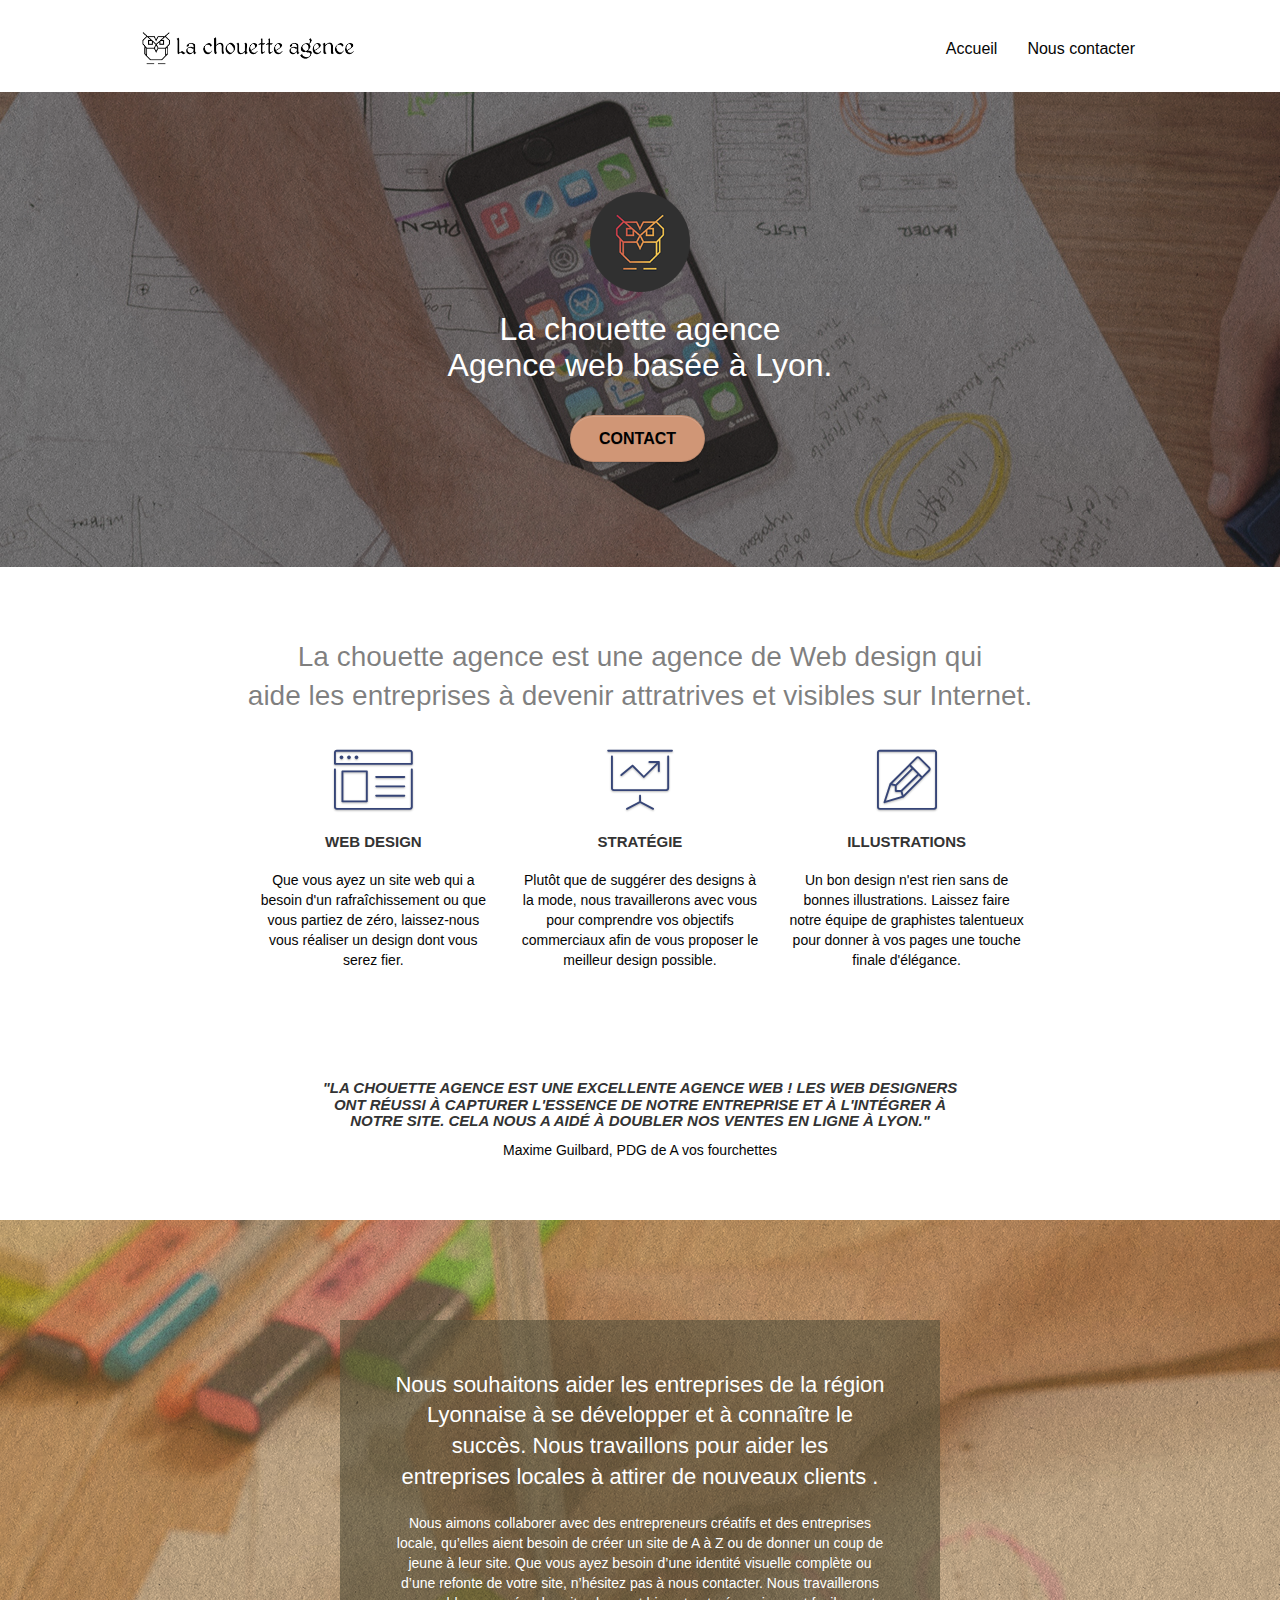
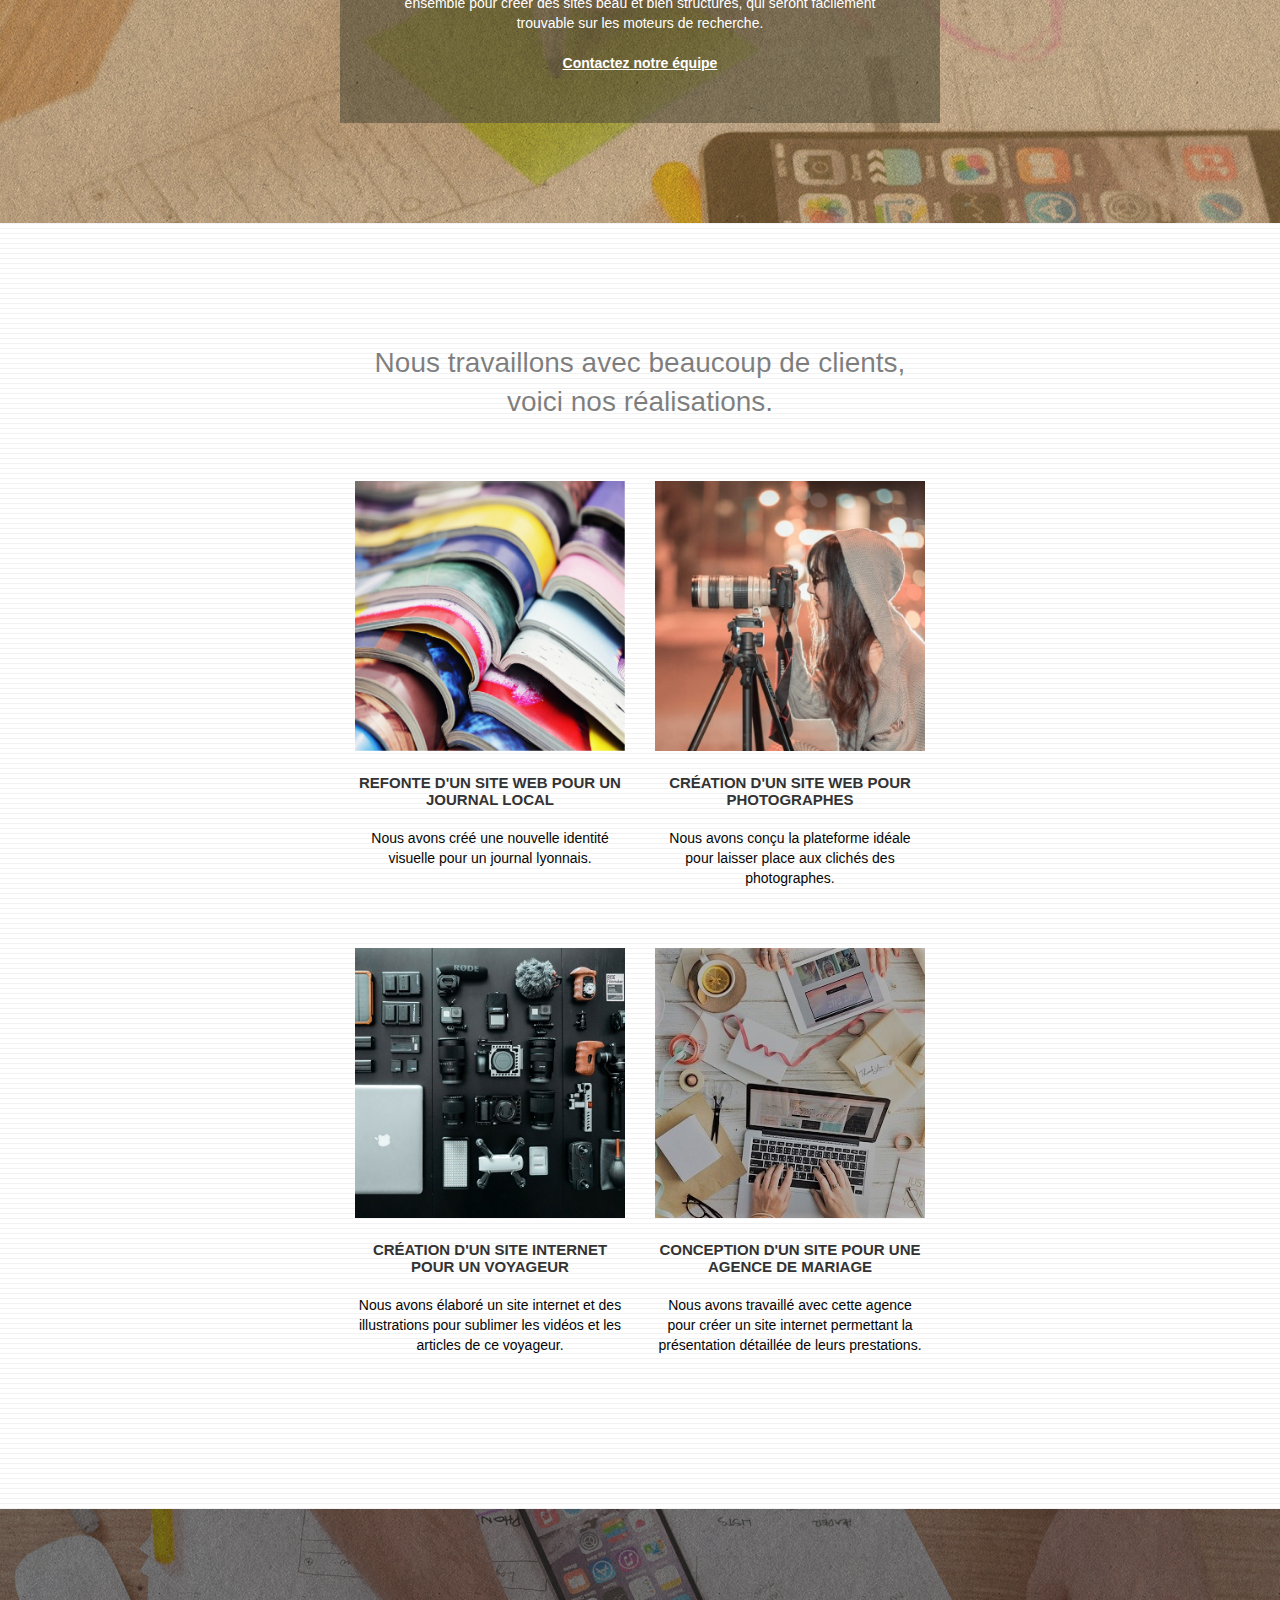
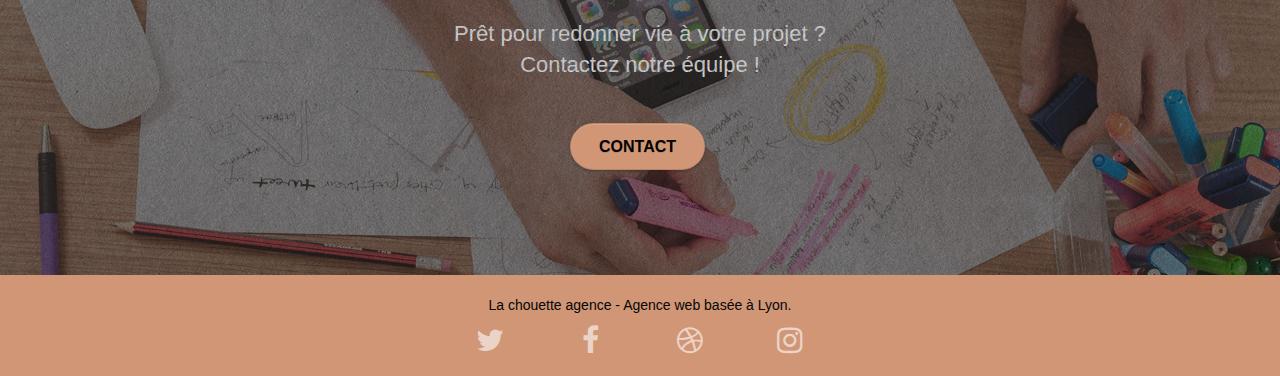
<file: index.html>
<!doctype html>
<html lang="fr">
<head>
    <meta charset="utf-8">
    <meta name="keywords" content="la chouette agence, agence web, site web, site internet, agence design paris, agence design lyon, webdesign, illustrations, conseils web.">
    <meta name="description" content="La chouette agence, est une agence de web design basée à Lyon. Spécialiste en stratégie web et créations de site web, contactez-nous pour vos projets.">
    <meta name="viewport" content="width=device-width, initial-scale=1.0, viewport-fit=cover">
    <link rel="shortcut icon" type="image/png" href="favicon.jpg">
    
	<link rel="stylesheet" type="text/css" href="./css/bootstrap.css">
	<link rel="stylesheet" type="text/css" href="style.css">
	<link rel="stylesheet" type="text/css" href="./css/font-awesome.css">
	<link rel="stylesheet" type="text/css" href="./css/et-line.css">
	
    
	<script src="./js/jquery-2.1.0.js"></script>
	<script src="./js/bootstrap.js"></script>
	<script src="./js/blocs.js"></script>
	<script src="./js/jquery.touchSwipe.js" defer></script>
	<script src="./js/gmaps.js"></script>

    <title>La chouette agence</title>

    
<!-- Analytics -->
 
<!-- Analytics END -->
    
</head>
<body>
<!-- Principal conteneur -->
<div class="page-container">
    
<!-- bloc-0 -->
<header class="bloc bgc-white l-bloc " id="bloc-0">
	<div class="container bloc-sm">

		<nav class="navbar row">
			<div class="navbar-header">
				<a class="navbar-brand" href="index.html">
					<img src="img/la-chouette-agence.png" alt="paris web design logo agence web meilleure agence" height="40" />
				</a>
				<button id="nav-toggle" type="button" class="ui-navbar-toggle navbar-toggle" data-toggle="collapse" data-target=".navbar-1" aria-label="bouton navigation">
					<span class="sr-only">Toggle navigation</span>
					<span class="icon-bar"></span>
					<span class="icon-bar"></span>
					<span class="icon-bar"></span>
				</button>
			</div>
			<div class="collapse navbar-collapse navbar-1 special-dropdown-nav">
				<ul class="site-navigation nav navbar-nav">
					<li>
						<a href="index.html" aria-label="onglet accueil">Accueil</a>
					</li>
					<li>
						<a href="page2.html" aria-label="onglet contact">Nous contacter</a>
					</li>
				</ul>
			</div>
		</nav>
	</div>
</header>
<!-- bloc-0 END -->

<!-- bloc-1-presentation -->
<section class="bloc bgc-dark-slate-blue bg-banniere d-bloc bg-t-edge bloc-bg-texture texture-paper b-parallax" id="bloc-1-hero">
	<div class="container bloc-lg">
		<div class="row tight-width-whitespace">
			<div class="col-sm-12">
				<img src="img/logo.png" class="center-block image-resize-mode" width="100" alt="La chouette agence, agence web paris, création logo paris" />
				<h1 class="text-center hero-bloc-text tc-white ">
					La chouette agence <br> Agence web basée à Lyon.
				</h1>
				<div class="text-center">
					<a href="page2.html" class="btn btn-lg btn-clean btn-rd cta-hero btn-atomic-tangerine" id="cta-hero" aria-label="bouton contact">Contact</a>
				</div>
			</div>
		</div>
	</div>
</section>
<!-- bloc-1-presentation END -->

<!-- bloc-2-services -->
<section class="bloc bgc-white l-bloc" id="bloc-2-services">
	<div class="container bloc-md">
		<div class="row">
			<div class="col-sm-12 text-center">
				<h2 class="title_services">La chouette agence est une agence de Web design qui <br> aide les entreprises à devenir attratrives et visibles sur Internet.</h2>
			</div>
		</div>
		<div class="row voffset-lg med-width-whitespace">
			<div class="col-sm-4">
				<div class="text-center">
					<span class="et-icon-browser sm-shadow icon-dark-slate-blue icons icon-lg"></span>
				</div>
				<h3 class="mg-md text-center">
					Web design
				</h3>
				<p class="text-center ">
					Que vous ayez un site web qui a besoin d'un rafraîchissement ou que vous partiez de zéro, laissez-nous vous réaliser un design dont vous serez fier.
				</p>
			</div>
			<div class="col-sm-4">
				<div class="text-center">
					<span class="et-icon-presentation sm-shadow icon-dark-slate-blue icons icon-lg"></span>
				</div>
				<h3 class="mg-md text-center">
					Stratégie
				</h3>
				<p class="text-center ">
					Plutôt que de suggérer des designs à la mode, nous travaillerons avec vous pour comprendre vos objectifs commerciaux afin de vous proposer le meilleur design possible.<br>
				</p>
			</div>
			<div class="col-sm-4">
				<div class="text-center">
					<span class="et-icon-edit sm-shadow icon-dark-slate-blue icons icon-lg"></span>
				</div>
				<h3 class="mg-md text-center">
					Illustrations
				</h3>
				<p class="text-center ">
					Un bon design n'est rien sans de bonnes illustrations. Laissez faire notre équipe de graphistes talentueux pour donner à vos pages une touche finale d'élégance.
				</p>
			</div>
		</div>
		<div class="row voffset-lg voffset">
			<div class="col-xs-12 col-md-8 col-md-offset-2 text-center">
				<h3 class="citation">"La chouette agence est une excellente agence web ! Les web designers ont réussi à capturer l'essence de notre entreprise et à l'intégrer à notre site. Cela nous a aidé à doubler nos ventes en ligne à Lyon."</h3>
				<p class="author">Maxime Guilbard, PDG de A vos fourchettes</p>
			</div>
		</div>
	</div>
</section>
<!-- bloc-2-services END -->

<!-- bloc-3-what-i-do -->
<section class="bloc tc-white bgc-atomic-tangerine bg-presentation d-bloc bloc-bg-texture texture-paper b-parallax" id="bloc-3-what-i-do">
	<div class="container bloc-lg">
		<div class="row tight-width-whitespace black-background">
			<div class="col-sm-12">
				<h2 class="mg-md text-center tc-white">
					Nous souhaitons aider les entreprises de la région Lyonnaise à se développer et à connaître le succès. Nous travaillons pour aider les entreprises locales à attirer de nouveaux clients .<br>
				</h2>
				<p class="text-center white">
					Nous aimons collaborer avec des entrepreneurs créatifs et des entreprises locale, qu’elles aient besoin de créer un site de A à Z ou de donner un coup de jeune à leur site. Que vous ayez besoin d’une identité visuelle complète ou d’une refonte de votre site, n’hésitez pas à nous contacter. Nous travaillerons ensemble pour créer des sites beau et bien structurés, qui seront facilement trouvable sur les moteurs de recherche. <br><br><a class="ltc-white bold-link" href="page2.html">Contactez notre équipe</a><br>
				</p>
			</div>
		</div>
	</div>
</section>
<!-- bloc-3-what-i-do END -->

<!-- bloc-4-portfolio -->
<section class="bloc bgc-white bg-lines-h2-bg bg-repeat l-bloc" id="bloc-4-portfolio">
	<div class="container bloc-lg">
		<div class="row">
			<div class="col-sm-12 text-center">
				<h2 class="title_portfolio">Nous travaillons avec beaucoup de clients, <br>voici nos réalisations.</h2>
			</div>
		</div>
		<div class="row tight-width-whitespace portfolio-row">
			<div class="col-sm-6">
				<a href="#" data-lightbox="img/1.jpg" data-gallery-id="gallery-1" data-caption="Refonte d'un site web pour un journal local" data-frame="snapshot-lb"><img src="img/1.jpg" alt="paris web design logo agence web meilleure agence et refonte site web journal" class="img-responsive portfolio-thumb" /></a>
				<h3 class="mg-md text-center">
					Refonte d'un site web pour un journal local
				</h3>
				<p class="text-center">
					Nous avons créé une nouvelle identité visuelle pour un journal lyonnais.
				</p>
			</div>
			<div class="col-sm-6">
				<a href="#" data-lightbox="img/2.jpg" data-gallery-id="gallery-1" data-caption="Création d'un site web pour photographes" data-frame="snapshot-lb">
					<img src="img/2.jpg" class="img-responsive portfolio-thumb" alt="paris web design logo agence web meilleure agence, Création d'un site web pour photographes" />
				</a>
				<h3 class="mg-md text-center">
					Création d'un site web pour photographes
				</h3>
				<p class="text-center">
					Nous avons conçu la plateforme idéale pour laisser place aux clichés des photographes.
				</p>
			</div>
		</div>
		<div class="row tight-width-whitespace portfolio-row">
			<div class="col-sm-6">
				<a href="#" data-lightbox="img/3.jpg" data-gallery-id="gallery-1" data-caption="Création d'un site internet pour un voyageur" data-frame="snapshot-lb"><img src="img/3.jpg" class="img-responsive portfolio-thumb" alt="paris web design logo agence web meilleure agence, Création d'un site web pour voyageur"/></a>
				<h3 class="mg-md text-center">
					Création d'un site internet pour un voyageur
				</h3>
				<p class="text-center">
					Nous avons élaboré un site internet et des illustrations pour sublimer les vidéos et les articles de ce voyageur.
				</p>
			</div>
			<div class="col-sm-6">
				<a href="#" data-lightbox="img/4.jpg" data-gallery-id="gallery-1" data-caption="Conception d'un site pour une agence de mariage" data-frame="snapshot-lb"><img src="img/4.jpg" class="img-responsive portfolio-thumb" alt="paris web design logo agence web meilleure agence, Création d'un site web pour agence de mariage" /></a>
				<h3 class="mg-md text-center">
					Conception d'un site pour une agence de mariage
				</h3>
				<p class="text-center">
					Nous avons travaillé avec cette agence pour créer un site internet permettant la présentation détaillée de leurs prestations.
				</p>
			</div>
		</div>
	</div>
</section>
<!-- bloc-4-portfolio END -->

<!-- bloc-5-cta -->
<section class="bloc bgc-dark-slate-blue bg-banniere d-bloc bloc-bg-texture texture-paper" id="bloc-5-cta">
	<div class="container bloc-lg">
		<div class="row">
			<h2 class="mg-md text-center tc-white text-banner">
				Prêt pour redonner vie à votre projet ?<br>Contactez notre équipe !
			</h2>
			<div class="col-sm-12 text-center">
				<a href="page2.html" class="btn btn-atomic-tangerine btn-clean btn-rd btn-lg cta-hero" aria-label="bouton contact">Contact</a>
			</div>
		</div>
	</div>
</section>
<!-- bloc-5-cta END -->

<!-- Footer - bloc-8 -->
<footer class="bloc bgc-atomic-tangerine d-bloc" id="bloc-8">
	<div class="container bloc-sm">
		<div class="row">
			<div class="col-sm-12">
				<p class="text-center black-footer">
					La chouette agence - Agence web basée à Lyon.<br>
				</p>
				<div class="row row-no-gutters social">
					<div class="col-sm-3">
						<div class="text-center">
							<a class="social" href="index.html" aria-label="twitter"><span class="fa fa-twitter icon-md"></span>
							</a>
						</div>
					</div>
					<div class="col-sm-3">
						<div class="text-center">
							<a class="social" href="index.html" aria-label="facebook"><span class="fa fa-facebook icon-md"></span></a>
						</div>
					</div>
					<div class="col-sm-3">
						<div class="text-center">
							<a class="social" href="index.html" aria-label="dribble"><span class="fa fa-dribbble icon-md"></span></a>
						</div>
					</div>
					<div class="col-sm-3">
						<div class="text-center">
							<a class="social" href="index.html" aria-label="instagram"><span class="fa fa-instagram icon-md"></span></a>
						</div>
					</div>
				</div>
			</div>
		</div>
	</div>
</footer>
<!-- Footer - bloc-8 END -->


</div>
<!-- Principal conteneur END -->
    

</body>
</html>
</file>
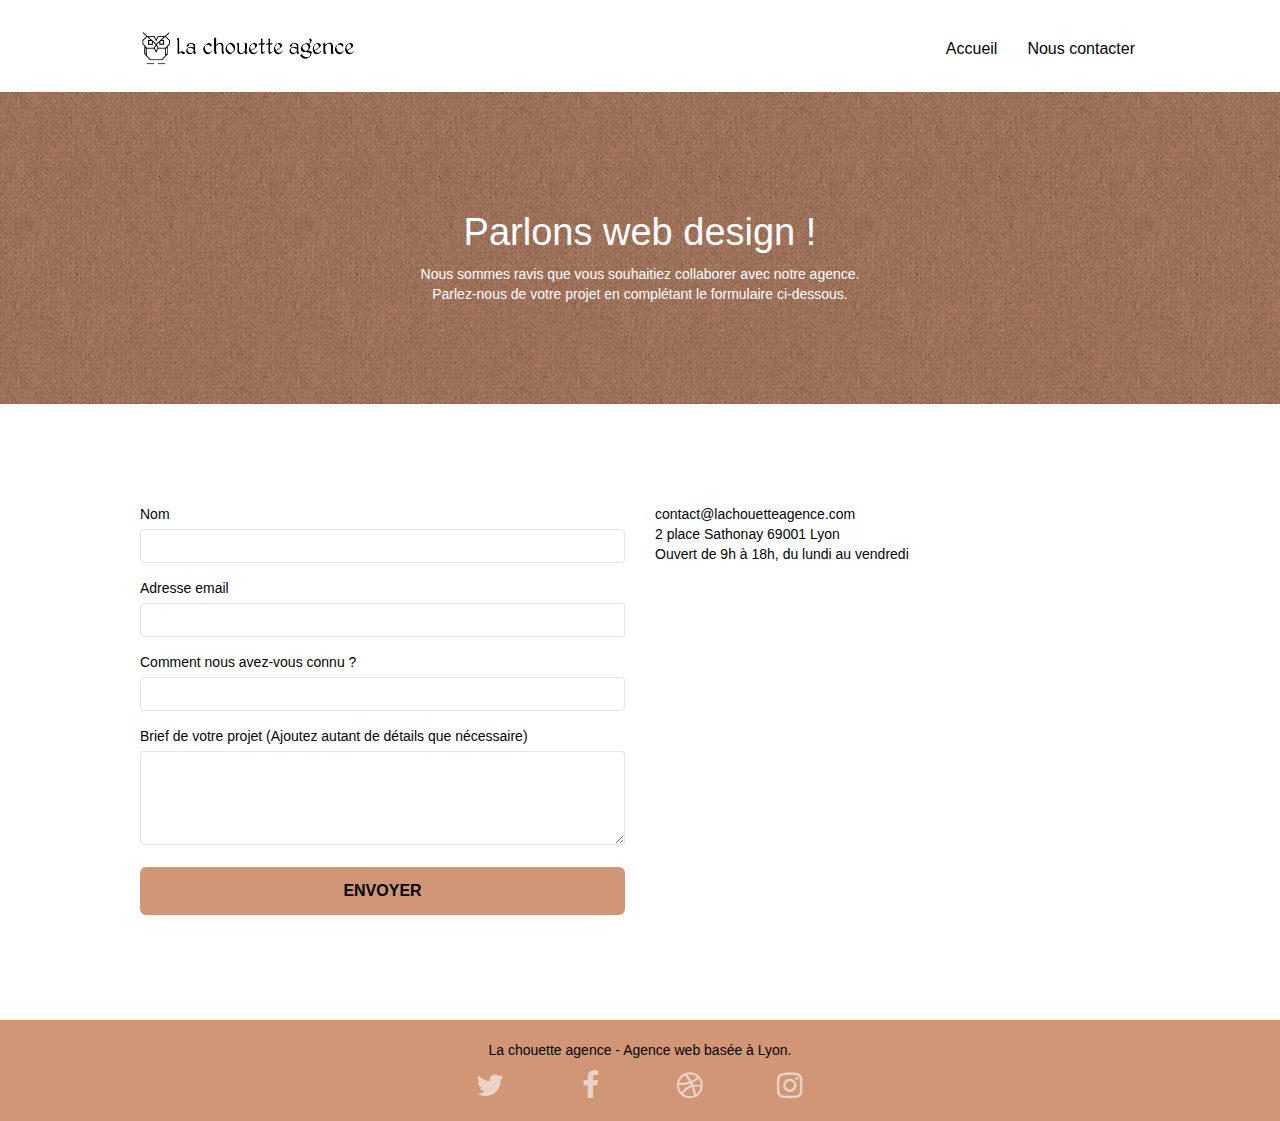
<file: page2.html>
<!doctype html>
<html lang="fr">
<head>
    <meta charset="utf-8">
    <meta name="keywords" content="la chouette agence, agence web, site web, site internet, agence design paris, agence design lyon, webdesign, illustrations, conseils web.">
    <meta name="description" content="La chouette agence, est une agence de web design basée à Lyon. Spécialiste en stratégie web et créations de site web, contactez-nous pour vos projets.">
    <meta name="viewport" content="width=device-width, initial-scale=1.0, viewport-fit=cover">
    <link rel="shortcut icon" type="image/png" href="favicon.jpg">
    
	<link rel="stylesheet" type="text/css" href="./css/bootstrap.css">
	<link rel="stylesheet" type="text/css" href="style.css">
	<link rel="stylesheet" type="text/css" href="./css/font-awesome.css">
	<link rel="stylesheet" type="text/css" href="./css/et-line.css">
	
    
	<script src="./js/jquery-2.1.0.js"></script>
	<script src="./js/bootstrap.js"></script>
	<script src="./js/blocs.js"></script>
	<script src="./js/jquery.touchSwipe.js" defer></script>
	<script src="./js/gmaps.js"></script>

    <title>Nous contacter</title>

    
<!-- Analytics -->
 
<!-- Analytics END -->
    
</head>
<body>
<!-- Principal conteneur -->
<div class="page-container">
    
<!-- bloc-0 -->
<header class="bloc bgc-white l-bloc " id="bloc-0">
	<div class="container bloc-sm">

		<nav class="navbar row">
			<div class="navbar-header">
				<a class="navbar-brand" href="index.html">
					<img src="img/la-chouette-agence.png" alt="paris web design logo agence web meilleure agence" height="40" />
				</a>
				<button id="nav-toggle" type="button" class="ui-navbar-toggle navbar-toggle" data-toggle="collapse" data-target=".navbar-1">
					<span class="sr-only">Toggle navigation</span>
					<span class="icon-bar"></span>
					<span class="icon-bar"></span>
					<span class="icon-bar"></span>
				</button>
			</div>
			<div class="collapse navbar-collapse navbar-1 special-dropdown-nav">
				<ul class="site-navigation nav navbar-nav">
					<li>
						<a href="index.html" aria-label="onglet accueil">Accueil</a>
					</li>
					<li>
						<a href="page2.html" aria-label="onglet contact">Nous contacter</a>
					</li>
				</ul>
			</div>
		</nav>
	</div>
</header>
<!-- bloc-0 END -->

<!-- bloc-6 -->
<section class="bloc bg-dots-bg bg-repeat bgc-atomic-tangerine d-bloc bloc-bg-texture texture-paper" id="bloc-6">
	<div class="container bloc-lg">
		<div class="row">
			<div class="col-sm-12">
				<h1 class="text-center hero-bloc-text tc-white">
					Parlons web design !
				</h1>
				<p class="text-center mg-lg tc-white tight-width-whitespace">
					Nous sommes ravis que vous souhaitiez collaborer avec notre agence.<br>
					Parlez-nous de votre projet en complétant le formulaire ci-dessous.
				</p>
			</div>
		</div>
	</div>
</section>
<!-- bloc-6 END -->

<!-- bloc-7 -->
<section class="bloc bgc-white l-bloc" id="bloc-7">
	<div class="container bloc-lg">
		<div class="row">
			<div class="col-sm-6">
					<div class="form-group">
						<label for="name">
							Nom
						</label>
						<input id="name" class="form-control" required />
					</div>
					<div class="form-group">
						<label for="email">
							Adresse email
						</label>
						<input id="email" class="form-control" type="email" required />
					</div>
					<div class="form-group">
						<label for="input_504">
							Comment nous avez-vous connu ?
						</label>
						<input class="form-control" type="email" required id="input_504" />
					</div>
					<div class="form-group">
						<label for="message">
							Brief de votre projet (Ajoutez autant de détails que nécessaire)<br>
						</label><textarea id="message" class="form-control" rows="4" cols="50" required></textarea>
					</div> 
					<button class="bloc-button btn btn-lg btn-block cta-hero btn-atomic-tangerine" type="submit" aria-label="bouton envoyer">
						Envoyer
					</button>
			</div>
			<div class="col-sm-6">
				<p>
					contact@lachouetteagence.com<br>2 place Sathonay 69001 Lyon<br>Ouvert de 9h à 18h, du lundi au vendredi<br>
				</p>
			</div>
		</div>
	</div>
</section>
<!-- bloc-7 END -->

<!-- ScrollToTop Button -->
<a class="bloc-button btn btn-d scrollToTop" onclick="scrollToTarget('1')"><span class="fa fa-chevron-up"></span>
</a>
<!-- ScrollToTop Button END-->


<!-- Footer - bloc-8 -->
<footer class="bloc bgc-atomic-tangerine d-bloc" id="bloc-8">
	<div class="container bloc-sm">
		<div class="row">
			<div class="col-sm-12">
				<p class="text-center black-footer">
					La chouette agence - Agence web basée à Lyon.<br>
				</p>
				<div class="row row-no-gutters social">
					<div class="col-sm-3">
						<div class="text-center">
							<a class="social" href="index.html" aria-label="twitter"><span class="fa fa-twitter icon-md"></span>
							</a>
						</div>
					</div>
					<div class="col-sm-3">
						<div class="text-center">
							<a class="social" href="index.html" aria-label="facebook"><span class="fa fa-facebook icon-md"></span></a>
						</div>
					</div>
					<div class="col-sm-3">
						<div class="text-center">
							<a class="social" href="index.html" aria-label="dribble"><span class="fa fa-dribbble icon-md"></span></a>
						</div>
					</div>
					<div class="col-sm-3">
						<div class="text-center">
							<a class="social" href="index.html" aria-label="instagram"><span class="fa fa-instagram icon-md"></span></a>
						</div>
					</div>
				</div>
			</div>
		</div>
	</div>
</footer>
<!-- Footer - bloc-8 END -->

</div>
<!-- Principal conteneur END -->
    

</body>
</html>
</file>
<file: style.css>
body {
    margin: 0;
    padding: 0;
    background: #FFF;
    overflow-x: hidden;
    -webkit-font-smoothing: antialiased;
    -moz-osx-font-smoothing: grayscale;
}

a,
button {
    transition: all .3s ease-in-out;
    outline: none!important;
}


a:hover {
    text-decoration: none;
    cursor: pointer;
}

#page-loading-blocs-notifaction {
    position: fixed;
    top: 0;
    bottom: 0;
    width: 100%;
    z-index: 100000;
    background: #FFFFFF url("img/pageload-spinner.gif") no-repeat center center;
}

.bloc {
    width: 100%;
    clear: both;
    background: 50% 50% no-repeat;
    padding: 0 50px;
    background-size: cover;
    position: relative;
}

.bloc .container {
    padding-left: 0;
    padding-right: 0;
}

.bloc-lg {
    padding: 100px 50px;
}

.bloc-md {
    padding: 50px;
}

.bloc-sm {
    padding: 20px 50px;
}

.bg-center,
.bg-l-edge,
.bg-r-edge,
.bg-t-edge,
.bg-b-edge,
.bg-tl-edge,
.bg-bl-edge,
.bg-tr-edge,
.bg-br-edge,
.bg-repeat {
    background-size: auto!important;
}

.bg-repeat {
    background: repeat;
}

.bg-t-edge {
    background: top no-repeat;
}

.bloc-bg-texture::before {
    content: "";
    background-size: 2px 2px;
    position: absolute;
    top: 0;
    bottom: 0;
    left: 0;
    right: 0;
}

.texture-paper::before {
    background: url("img/texture-paper.png");
    background-size: 280px 280px;
}

.b-parallax {
    background-attachment: fixed;
}

.d-bloc {
    color: rgba(255, 255, 255, .7);
}

.d-bloc button:hover {
    color: rgba(255, 255, 255, .9);
}

.d-bloc .icon-round,
.d-bloc .icon-square,
.d-bloc .icon-rounded,
.d-bloc .icon-semi-rounded-a,
.d-bloc .icon-semi-rounded-b {
    border-color: rgba(255, 255, 255, .9);
}

.d-bloc .divider-h span {
    border-color: rgba(255, 255, 255, .2);
}

.d-bloc .a-btn,
.d-bloc .navbar a,
.d-bloc .navbar-brand,
.d-bloc a .icon-sm,
.d-bloc a .icon-md,
.d-bloc a .icon-lg,
.d-bloc a .icon-xl,
.d-bloc h1 a,
.d-bloc h2 a,
.d-bloc h3 a,
.d-bloc h4 a,
.d-bloc h5 a,
.d-bloc h6 a,
.d-bloc p a {
    color: rgba(255, 255, 255, .6);
}

.d-bloc .a-btn:hover,
.d-bloc .navbar a:hover,
.d-bloc .navbar-brand:hover,
.d-bloc a:hover .icon-sm,
.d-bloc a:hover .icon-md,
.d-bloc a:hover .icon-lg,
.d-bloc a:hover .icon-xl,
.d-bloc h1 a:hover,
.d-bloc h2 a:hover,
.d-bloc h3 a:hover,
.d-bloc h4 a:hover,
.d-bloc h5 a:hover,
.d-bloc h6 a:hover,
.d-bloc p a:hover {
    color: rgba(255, 255, 255, 1);
}

.d-bloc .navbar-toggle .icon-bar {
    background: rgba(255, 255, 255, 1);
}

.d-bloc .btn-wire,
.d-bloc .btn-wire:hover {
    color: rgba(255, 255, 255, 1);
    border-color: rgba(255, 255, 255, 1);
}

.d-bloc .panel {
    color: rgba(0, 0, 0, .5);
}

.d-bloc .panel button:hover {
    color: rgba(0, 0, 0, .7);
}

.d-bloc .panel icon {
    border-color: rgba(0, 0, 0, .7);
}

.d-bloc .panel .divider-h span {
    border-color: rgba(0, 0, 0, .1);
}

.d-bloc .panel .a-btn {
    color: rgba(0, 0, 0, .6);
}

.d-bloc .panel .a-btn:hover {
    color: rgba(0, 0, 0, 1);
}

.d-bloc .panel .btn-wire,
.d-bloc .panel .btn-wire:hover {
    color: rgba(0, 0, 0, .7);
    border-color: rgba(0, 0, 0, .3);
}

.d-bloc .panel,
.l-bloc {
    color: rgba(0, 0, 0, .5);
}

.d-bloc .panel button:hover,
.l-bloc button:hover {
    color: rgba(0, 0, 0, .7);
}

.l-bloc .icon-round,
.l-bloc .icon-square,
.l-bloc .icon-rounded,
.l-bloc .icon-semi-rounded-a,
.l-bloc .icon-semi-rounded-b {
    border-color: rgba(0, 0, 0, .7);
}

.d-bloc .panel .divider-h span,
.l-bloc .divider-h span {
    border-color: rgba(0, 0, 0, .1);
}

.d-bloc .panel .a-btn,
.l-bloc .a-btn,
.l-bloc .navbar a,
.l-bloc .navbar-brand,
.l-bloc a .icon-sm,
.l-bloc a .icon-md,
.l-bloc a .icon-lg,
.l-bloc a .icon-xl,
.l-bloc h1 a,
.l-bloc h2 a,
.l-bloc h3 a,
.l-bloc h4 a,
.l-bloc h5 a,
.l-bloc h6 a,
.l-bloc p a {
    color: rgba(0, 0, 0, .6);
}

.d-bloc .panel .a-btn:hover,
.l-bloc .a-btn:hover,
.l-bloc .navbar a:hover,
.l-bloc .navbar-brand:hover,
.l-bloc a:hover .icon-sm,
.l-bloc a:hover .icon-md,
.l-bloc a:hover .icon-lg,
.l-bloc a:hover .icon-xl,
.l-bloc h1 a:hover,
.l-bloc h2 a:hover,
.l-bloc h3 a:hover,
.l-bloc h4 a:hover,
.l-bloc h5 a:hover,
.l-bloc h6 a:hover,
.l-bloc p a:hover {
    color: rgba(0, 0, 0, 1);
}

.l-bloc .navbar-toggle .icon-bar {
    color: rgba(0, 0, 0, .6);
}

.d-bloc .panel .btn-wire,
.d-bloc .panel .btn-wire:hover,
.l-bloc .btn-wire,
.l-bloc .btn-wire:hover {
    color: rgba(0, 0, 0, .7);
    border-color: rgba(0, 0, 0, .3);
}

.voffset {
    margin-top: 30px;
}

.voffset-lg {
    margin-top: 80px;
}

.row-no-gutters {
    margin-right: 0;
    margin-left: 0;
}

.row.row-no-gutters > [class^="col-"],
.row.row-no-gutters > [class*=" col-"] {
    padding-right: 0;
    padding-left: 0;
}

#bloc-1-hero h1 {
    font-size: 32px;
}

.navbar {
    margin-bottom: 0;
    z-index: 1;
}

.navbar-brand {
    height: auto;
    padding: 3px 15px;
    font-size: 25px;
    font-weight: normal;
    font-weight: 600;
    line-height: 44px;
}

.navbar-brand img {
    max-height: 200px;
    margin: 0 5px 0 0;
    display: inline;
}

.navbar-brand img[src$=svg] {
    min-width: 100px;
}

.nav-center .navbar-brand img {
    margin: 0;
}

.navbar .nav {
    padding-top: 2px;
    margin-right: -16px;
    float: right;
    z-index: 1;
}

.nav > li {
    float: left;
    margin-top: 4px;
    font-size: 16px;
}

.navbar-nav .open .dropdown-menu > li > a {
    text-align: inherit;
}

.nav > li a:hover{
    background: transparent;
}

.navbar-toggle {
    margin: 10px 10px 0 0;
    border: 0px;
}

.navbar-toggle:hover {
    background: transparent!important;
}

.navbar-toggle .icon-bar {
    background-color: rgba(0, 0, 0, .5);
    width: 26px;
}

.nav-invert .navbar .nav {
    float: left;
}

.nav-invert .navbar-header,
.nav-invert .navbar-brand {
    float: right;
    position: relative;
    z-index: 2;
}

@media (min-width: 768px) {
    .site-navigation {
        position: absolute;
        top: 50%;
        right: 20px;
        transform: translate(0, -50%);
    }
    .nav > li .dropdown-menu a,
    .nav > li .dropdown-menu a:hover {
        color: #484848;
    }
    .nav-invert .site-navigation {
        left: 0;
        right: 0;
    }
    .nav-center {
        text-align: center;
    }
    .nav-center .navbar-header {
        width: 100%;
    }
    .nav-center .navbar-header,
    .nav-center .navbar-brand,
    .nav-center .nav > li {
        float: none;
        display: inline-block;
    }
    .nav-center .site-navigation {
        position: relative;
        width: 100%;
        right: 0;
        margin-right: 0px;
        margin-top: 20px;
    }
    .nav-center.mini-nav .navbar-toggle {
        float: none;
        margin: 10px auto 0;
    }
}

.nav > li > .dropdown a {
    background: none!important;
    display: block;
    padding: 14px 15px;
}

nav .caret {
    margin: 0 5px;
}

.dropdown-menu .dropdown-menu {
    top: -8px;
    left: 100%;
}

.dropdown-menu .dropmenu-flow-right {
    top: 100%;
    left: 0;
    margin-left: -1px;
    border-top-left-radius: 0;
    border-top-right-radius: 0;
}

.dropdown-menu .dropdown span {
    border: 4px solid black;
    border-top-color: transparent;
    border-right-color: transparent;
    border-bottom-color: transparent;
    margin: 6px -5px 0 0!important;
    float: right;
}

.mg-md {
    margin-top: 10px;
    margin-bottom: 20px;
}

.mg-lg {
    margin-top: 10px;
    margin-bottom: 40px;
}

.btn {
    margin: 0 5px 5px 0;
}

.btn.pull-right {
    margin: 0 0 5px 5px;
}

.btn-d,
.btn-d:hover{
    color: #FFF;
    background: rgba(0, 0, 0, .3);
}

button {
    outline: none!important;
}

.btn-rd {
    border-radius: 40px;
}

.btn-clean {
    border: 1px solid rgba(0, 0, 0, .08);
    border-bottom-color: rgba(0, 0, 0, .1);
    text-shadow: 0 1px 0 rgba(0, 0, 1, .1);
    box-shadow: 0 1px 3px rgba(0, 0, 1, .25), inset 0 1px 0 0 rgba(255, 255, 255, .15);
}

.icon-md {
    font-size: 30px!important;
}

.icon-lg {
    font-size: 60px!important;
}

.sm-shadow {
    text-shadow: 0 1px 2px rgba(0, 0, 0, .3);
}

.panel-sq,
.panel-sq .panel-heading,
.panel-sq .panel-footer {
    border-radius: 0;
}

.panel-rd {
    border-radius: 30px;
}

.panel-rd .panel-heading {
    border-radius: 29px 29px 0 0;
}

.panel-rd .panel-footer {
    border-radius: 0 0 29px 29px;
}

.form-control {
    border-color: rgba(0, 0, 0, .1);
    box-shadow: none;
}

.scrollToTop {
    width: 40px;
    height: 40px;
    position: fixed;
    bottom: 20px;
    right: 20px;
    opacity: 0;
    z-index: 500;
    transition: all .3s ease-in-out;
}

.scrollToTop span {
    margin-top: 6px;
}

.showScrollTop {
    font-size: 14px;
    opacity: 1;
}

a[data-lightbox] {
    position: relative;
    display: block;
    text-align: center;
}

a[data-lightbox]:hover::before {
    content: "+";
    font-family: "HelveticaNeue-Light", "Helvetica Neue Light", "Helvetica Neue", Helvetica, Arial;
    font-size: 32px;
    width: 50px;
    height: 50px;
    margin-left: -25px;
    border-radius: 50%;
    background: rgba(0, 0, 0, .6);
    color: #FFF;
    font-weight: 100;
    z-index: 1;
    position: absolute;
    top: 50%;
    transform: translateY(-50%);
}

a[data-lightbox]:hover img {
    opacity: 0.6;
    animation-fill-mode: none;
}

#lightbox-modal {
    display: flex;
    align-items: center;
}

#lightbox-modal .modal-dialog {
    width: 90%;
    max-width: 900px;
    margin: 0 auto 0;
}

#lightbox-modal .modal-dialog img {
    max-height: 90vh;
    margin: 0 auto;
}

.lightbox-caption {
    padding: 20px;
    color: #FFF;
    background: rgba(0, 0, 0, .5);
    position: absolute;
    left: 15px;
    right: 15px;
    bottom: 5px;
}

.close-lightbox {
    color: #FFF;
    font-size: 30px;
    position: absolute;
    top: 20px;
    right: 20px;
    z-index: 20;
    background: rgba(0, 0, 0, .5);
    border: none;
    line-height: 30px;
    padding: 0 9px 5px;
    opacity: 0.3;
}

.close-lightbox:hover,
.next-lightbox:hover,
.prev-lightbox:hover {
    opacity: 1.0;
    color: #FFF;
}

.next-lightbox,
.prev-lightbox {
    font-size: 20px;
    color: rgba(255, 255, 255, .9);
    background: rgba(0, 0, 0, .5);
    transition: all .2s ease-in-out;
    position: absolute;
    top: 45%;
    z-index: 1;
    opacity: 0.4;
}

.next-lightbox {
    padding: 6px 8px 1px 13px;
    right: 25px;
}

.prev-lightbox {
    padding: 6px 13px 1px 10px;
    left: 25px;
}

.snapshot-lb .modal-body {
    padding-bottom: 45px;
}

.snapshot-lb .lightbox-caption {
    padding: 0;
    color: rgba(0, 0, 0, .5);
    background: none;
}

h1,
h3,
h4,
h5,
h6,
p,
label,
.btn,
a {
    font-family: "helvetica";
    font-weight: 400;
    color: #050505!important;
}

.title_services, .title_portfolio{
    font-size: 2em;
}
.citation{
    font-style: italic;
}

.container {
    max-width: 1000px;
}

.hero-bloc-text {
    font-size: 38px;
}

.hero-bloc-text-sub {
    font-size: 36px;
}

.statement-bloc-text {
    line-height: 26px;
    font-style: italic;
    font-size: 20px;
    text-align: center;
    font-weight: lighter;
    max-width: 520px;
    margin: auto auto auto auto;
}

p {
    font-size: 1em;
}

.tight-width-whitespace {
    max-width: 600px;
    margin: auto auto auto auto;
}

.h1 {
    font-size: 20px;
    font-family: "Open Sans";
}

.cta-hero {
    margin-top: 22px;
    color: #FFFFFF!important;
    text-transform: uppercase;
    padding: 12px 28px 12px 28px;
    font-size: 16px;
    font-weight: 700;
}

.social {
    max-width: 400px;
    margin: auto;
}

h2 {
    font-size: 22px;
    line-height: 1.4em;
}

h3 {
    font-size: 15px;
    text-transform: uppercase;
    font-weight: 700;
    color: #333333!important;
}

.med-width-whitespace {
    max-width: 800px;
    margin: auto auto auto auto;
    box-shadow: 0px 0px 0px #000000;
}

h1 {
    color: #333333!important;
}

h4 {
    color: #333333!important;
}

.icons {
    margin-bottom: 14px;
    margin-top: 24px;
}

.white {
    color: #ffffff!important;
}
.black-footer{
    color: #000000;
}

.portfolio-thumb {
    margin-bottom: 24px;
}

.portfolio-row {
    margin-bottom: 44px;
    margin-top: 50px;
}

.avatar {
    box-shadow: 0px 4px 9px rgba(0, 0, 0, 0.3);
}

.black-background {
    background-color: rgba(126, 115, 85, 0.7);
    padding: 40px 40px 40px 40px;
}

.bold-link {
    font-weight: 900;
    text-decoration: underline!important;
}

.bgc-white {
    background-color: #FFFFFF;
}

.bgc-dark-slate-blue {
    background-color: #364577;
}

.bgc-atomic-tangerine {
    background-color: #D09676;
}

.tc-white {
    color: #ffffff!important;
}

.btn-atomic-tangerine {
    background: #D09676;
    color: #000000!important;
}

.btn-atomic-tangerine:hover {
    background: #af6644!important;
    color: #ffffff!important;
}

.ltc-white {
    color: #ffffff!important;
}

.ltc-white:hover {
    color: #000000!important;
}

.ltc-atomic-tangerine {
    color: #D09676!important;
}

.ltc-atomic-tangerine:hover {
    color: #c27956!important;
}

.icon-dark-slate-blue {
    color: #364577!important;
    border-color: #364577!important;
}

.bg-dots-bg {
    background-image: url("img/dots-bg.png");
}

.bg-lines-h2-bg {
    background-image: url("img/lines-h2-bg.png");
}

.bg-banniere {
    background-image: url("img/la-chouette-agence-banniere.jpg");
}

.bg-presentation {
    background-image: url("img/image-de-presentation.jpg");
}

@media (max-width: 1024px) {
    .bloc {
        padding-left: 20px;
        padding-right: 20px;
    }
    .bloc.full-width-bloc,
    .bloc-tile-2.full-width-bloc .container,
    .bloc-tile-3.full-width-bloc .container,
    .bloc-tile-4.full-width-bloc .container {
        padding-left: 0;
        padding-right: 0;
    }
}

@media (max-width: 992px) and (min-width: 768px) {
    .navbar .nav {
        max-width: 80%
    }
    .nav-center.navbar .nav {
        max-width: 100%
    }
}

@media only screen and (min-width: 768px) and (max-width: 1024px) and (orientation: landscape) {
    .b-parallax {
        background-attachment: scroll;
    }
}

@media only screen and (min-width: 1024px) and (max-width: 1366px) {
    .b-parallax {
        background-attachment: scroll;
    }
}

@media (max-width: 991px) {
    .container {
        width: 100%;
    }
    .b-parallax {
        background-attachment: scroll;
    }
    .page-container,
    #hero-bloc {
        overflow-x: hidden;
        position: relative;
    }
    .bloc-group,
    .bloc-group .bloc {
        display: block;
        width: 100%;
    }
    .bloc-fill-screen .fill-bloc-top-edge,
    .bloc-fill-screen .fill-bloc-bottom-edge {
        padding: 0 20px;
    }
}

@media (max-width: 767px) {
    .page-container {
        overflow-x: hidden;
        position: relative;
    }
    h1,
    h2,
    h3,
    h4,
    h5,
    h6,
    p,
    #disqus_thread {
        padding-left: 10px!important;
        padding-right: 10px!important;
    }
    .b-parallax {
        background-attachment: scroll;
    }
    .navbar .nav {
        padding-top: 0;
        border-top: 1px solid rgba(0, 0, 0, .2);
        float: none!important;
    }
    .navbar.row {
        margin-left: 0;
        margin-right: 0;
    }
    .site-navigation {
        position: inherit;
        transform: none;
    }
    .nav > li {
        margin-top: 0;
        border-bottom: 1px solid rgba(0, 0, 0, .1);
        background: rgba(0, 0, 0, .05);
        text-align: left;
        padding-left: 15px;
        width: 100%;
    }
    .nav > li:hover {
        background: rgba(0, 0, 0, .08);
    }
    .dropdown .dropdown a .caret {
        float: none;
        margin: 5px 0 0 10px!important;
        border: 4px solid black;
        border-bottom-color: transparent;
        border-right-color: transparent;
        border-left-color: transparent;
    }
    #hero-bloc .navbar .nav {
        background: rgba(0, 0, 0, .8);
    }
    #hero-bloc .navbar .nav a {
        color: rgba(255, 255, 255, .6);
    }
    .hero {
        padding: 50px 0;
    }
    .hero-nav {
        left: -1px;
        right: -1px;
    }
    .navbar-collapse {
        padding: 0;
        overflow-x: hidden;
        box-shadow: none;
    }
    .navbar-brand img {
        max-height: 40px;
        width: auto;
    }
    .nav-invert .navbar-header {
        float: none;
        width: 100%;
    }
    .nav-invert .navbar-toggle {
        float: left;
        margin-left: 10px;
    }
    .bloc {
        padding-left: 0;
        padding-right: 0;
    }
    .bloc-xxl,
    .bloc-xl,
    .bloc-lg {
        padding: 40px 0;
    }
    .bloc-sm,
    .bloc-md {
        padding-left: 0;
        padding-right: 0;
    }
    .bloc-tile-2 .container,
    .bloc-tile-3 .container,
    .bloc-tile-4 .container,
    .bloc-fill-screen .fill-bloc-top-edge,
    .bloc-fill-screen .fill-bloc-bottom-edge {
        padding-left: 0;
        padding-right: 0;
    }
    .a-block {
        padding: 0 10px;
    }
    .btn-dwn {
        display: none;
    }
    .voffset {
        margin-top: 5px;
    }
    .voffset-md {
        margin-top: 20px;
    }
    .voffset-lg {
        margin-top: 30px;
    }
    form {
        padding: 5px;
    }
    .close-lightbox {
        display: inline-block;
    }
    .blocsapp-device-iphone5 {
        background-size: 216px 425px;
        padding-top: 60px;
        width: 216px;
        height: 425px;
    }
    .blocsapp-device-iphone5 img {
        width: 180px;
        height: 320px;
    }

    .portfolio-thumb {
    margin-bottom: 4px;
    }
    .col-sm-6{
        margin-bottom: 44px;
    }
    .text-banner{
        width: 98%;
        margin-right: auto;
        margin-left: auto;
        justify-content: center;
    }
}

@media (max-width: 400px) {
    .bloc {
        padding-left: 0;
        padding-right: 0;
    }
}

@media (max-width: 767px) {
    .bloc-mob-center-text {
        text-align: center;
    }
    #bloc-7{
        width: 90%;
        justify-content: center;
        margin-right: auto;
        margin-left: auto;
    }
}
</file>
<file: css/et-line.css>
@font-face {
    font-family: et-line;
    src: url(../fonts/et-line.eot);
    src: url(../fonts/et-line.eot?#iefix) format('embedded-opentype'), url(../fonts/et-line.woff) format('woff'), url(../fonts/et-line.ttf) format('truetype'), url(../fonts/et-line.svg#et-line) format('svg');
    font-weight: 400;
    font-style: normal
}

.et-icon-adjustments,
.et-icon-alarmclock,
.et-icon-anchor,
.et-icon-aperture,
.et-icon-attachment,
.et-icon-bargraph,
.et-icon-basket,
.et-icon-beaker,
.et-icon-bike,
.et-icon-book-open,
.et-icon-briefcase,
.et-icon-browser,
.et-icon-calendar,
.et-icon-camera,
.et-icon-caution,
.et-icon-chat,
.et-icon-circle-compass,
.et-icon-clipboard,
.et-icon-clock,
.et-icon-cloud,
.et-icon-compass,
.et-icon-desktop,
.et-icon-dial,
.et-icon-document,
.et-icon-documents,
.et-icon-download,
.et-icon-dribbble,
.et-icon-edit,
.et-icon-envelope,
.et-icon-expand,
.et-icon-facebook,
.et-icon-flag,
.et-icon-focus,
.et-icon-gears,
.et-icon-genius,
.et-icon-gift,
.et-icon-global,
.et-icon-globe,
.et-icon-googleplus,
.et-icon-grid,
.et-icon-happy,
.et-icon-hazardous,
.et-icon-heart,
.et-icon-hotairballoon,
.et-icon-hourglass,
.et-icon-key,
.et-icon-laptop,
.et-icon-layers,
.et-icon-lifesaver,
.et-icon-lightbulb,
.et-icon-linegraph,
.et-icon-linkedin,
.et-icon-lock,
.et-icon-magnifying-glass,
.et-icon-map,
.et-icon-map-pin,
.et-icon-megaphone,
.et-icon-mic,
.et-icon-mobile,
.et-icon-newspaper,
.et-icon-notebook,
.et-icon-paintbrush,
.et-icon-paperclip,
.et-icon-pencil,
.et-icon-phone,
.et-icon-picture,
.et-icon-pictures,
.et-icon-piechart,
.et-icon-presentation,
.et-icon-pricetags,
.et-icon-printer,
.et-icon-profile-female,
.et-icon-profile-male,
.et-icon-puzzle,
.et-icon-quote,
.et-icon-recycle,
.et-icon-refresh,
.et-icon-ribbon,
.et-icon-rss,
.et-icon-sad,
.et-icon-scissors,
.et-icon-scope,
.et-icon-search,
.et-icon-shield,
.et-icon-speedometer,
.et-icon-strategy,
.et-icon-streetsign,
.et-icon-tablet,
.et-icon-target,
.et-icon-telescope,
.et-icon-toolbox,
.et-icon-tools,
.et-icon-tools-2,
.et-icon-trophy,
.et-icon-tumblr,
.et-icon-twitter,
.et-icon-upload,
.et-icon-video,
.et-icon-wallet,
.et-icon-wine {
    font-family: et-line;
    font-style: normal;
    font-weight: 400;
    font-variant: normal;
    text-transform: none;
    line-height: 1;
    -webkit-font-smoothing: antialiased;
    -moz-osx-font-smoothing: grayscale;
    display: inline-block
}

.et-icon-mobile:before {
    content: "\e000"
}

.et-icon-laptop:before {
    content: "\e001"
}

.et-icon-desktop:before {
    content: "\e002"
}

.et-icon-tablet:before {
    content: "\e003"
}

.et-icon-phone:before {
    content: "\e004"
}

.et-icon-document:before {
    content: "\e005"
}

.et-icon-documents:before {
    content: "\e006"
}

.et-icon-search:before {
    content: "\e007"
}

.et-icon-clipboard:before {
    content: "\e008"
}

.et-icon-newspaper:before {
    content: "\e009"
}

.et-icon-notebook:before {
    content: "\e00a"
}

.et-icon-book-open:before {
    content: "\e00b"
}

.et-icon-browser:before {
    content: "\e00c"
}

.et-icon-calendar:before {
    content: "\e00d"
}

.et-icon-presentation:before {
    content: "\e00e"
}

.et-icon-picture:before {
    content: "\e00f"
}

.et-icon-pictures:before {
    content: "\e010"
}

.et-icon-video:before {
    content: "\e011"
}

.et-icon-camera:before {
    content: "\e012"
}

.et-icon-printer:before {
    content: "\e013"
}

.et-icon-toolbox:before {
    content: "\e014"
}

.et-icon-briefcase:before {
    content: "\e015"
}

.et-icon-wallet:before {
    content: "\e016"
}

.et-icon-gift:before {
    content: "\e017"
}

.et-icon-bargraph:before {
    content: "\e018"
}

.et-icon-grid:before {
    content: "\e019"
}

.et-icon-expand:before {
    content: "\e01a"
}

.et-icon-focus:before {
    content: "\e01b"
}

.et-icon-edit:before {
    content: "\e01c"
}

.et-icon-adjustments:before {
    content: "\e01d"
}

.et-icon-ribbon:before {
    content: "\e01e"
}

.et-icon-hourglass:before {
    content: "\e01f"
}

.et-icon-lock:before {
    content: "\e020"
}

.et-icon-megaphone:before {
    content: "\e021"
}

.et-icon-shield:before {
    content: "\e022"
}

.et-icon-trophy:before {
    content: "\e023"
}

.et-icon-flag:before {
    content: "\e024"
}

.et-icon-map:before {
    content: "\e025"
}

.et-icon-puzzle:before {
    content: "\e026"
}

.et-icon-basket:before {
    content: "\e027"
}

.et-icon-envelope:before {
    content: "\e028"
}

.et-icon-streetsign:before {
    content: "\e029"
}

.et-icon-telescope:before {
    content: "\e02a"
}

.et-icon-gears:before {
    content: "\e02b"
}

.et-icon-key:before {
    content: "\e02c"
}

.et-icon-paperclip:before {
    content: "\e02d"
}

.et-icon-attachment:before {
    content: "\e02e"
}

.et-icon-pricetags:before {
    content: "\e02f"
}

.et-icon-lightbulb:before {
    content: "\e030"
}

.et-icon-layers:before {
    content: "\e031"
}

.et-icon-pencil:before {
    content: "\e032"
}

.et-icon-tools:before {
    content: "\e033"
}

.et-icon-tools-2:before {
    content: "\e034"
}

.et-icon-scissors:before {
    content: "\e035"
}

.et-icon-paintbrush:before {
    content: "\e036"
}

.et-icon-magnifying-glass:before {
    content: "\e037"
}

.et-icon-circle-compass:before {
    content: "\e038"
}

.et-icon-linegraph:before {
    content: "\e039"
}

.et-icon-mic:before {
    content: "\e03a"
}

.et-icon-strategy:before {
    content: "\e03b"
}

.et-icon-beaker:before {
    content: "\e03c"
}

.et-icon-caution:before {
    content: "\e03d"
}

.et-icon-recycle:before {
    content: "\e03e"
}

.et-icon-anchor:before {
    content: "\e03f"
}

.et-icon-profile-male:before {
    content: "\e040"
}

.et-icon-profile-female:before {
    content: "\e041"
}

.et-icon-bike:before {
    content: "\e042"
}

.et-icon-wine:before {
    content: "\e043"
}

.et-icon-hotairballoon:before {
    content: "\e044"
}

.et-icon-globe:before {
    content: "\e045"
}

.et-icon-genius:before {
    content: "\e046"
}

.et-icon-map-pin:before {
    content: "\e047"
}

.et-icon-dial:before {
    content: "\e048"
}

.et-icon-chat:before {
    content: "\e049"
}

.et-icon-heart:before {
    content: "\e04a"
}

.et-icon-cloud:before {
    content: "\e04b"
}

.et-icon-upload:before {
    content: "\e04c"
}

.et-icon-download:before {
    content: "\e04d"
}

.et-icon-target:before {
    content: "\e04e"
}

.et-icon-hazardous:before {
    content: "\e04f"
}

.et-icon-piechart:before {
    content: "\e050"
}

.et-icon-speedometer:before {
    content: "\e051"
}

.et-icon-global:before {
    content: "\e052"
}

.et-icon-compass:before {
    content: "\e053"
}

.et-icon-lifesaver:before {
    content: "\e054"
}

.et-icon-clock:before {
    content: "\e055"
}

.et-icon-aperture:before {
    content: "\e056"
}

.et-icon-quote:before {
    content: "\e057"
}

.et-icon-scope:before {
    content: "\e058"
}

.et-icon-alarmclock:before {
    content: "\e059"
}

.et-icon-refresh:before {
    content: "\e05a"
}

.et-icon-happy:before {
    content: "\e05b"
}

.et-icon-sad:before {
    content: "\e05c"
}

.et-icon-facebook:before {
    content: "\e05d"
}

.et-icon-twitter:before {
    content: "\e05e"
}

.et-icon-googleplus:before {
    content: "\e05f"
}

.et-icon-rss:before {
    content: "\e060"
}

.et-icon-tumblr:before {
    content: "\e061"
}

.et-icon-linkedin:before {
    content: "\e062"
}

.et-icon-dribbble:before {
    content: "\e063"
}
</file>
